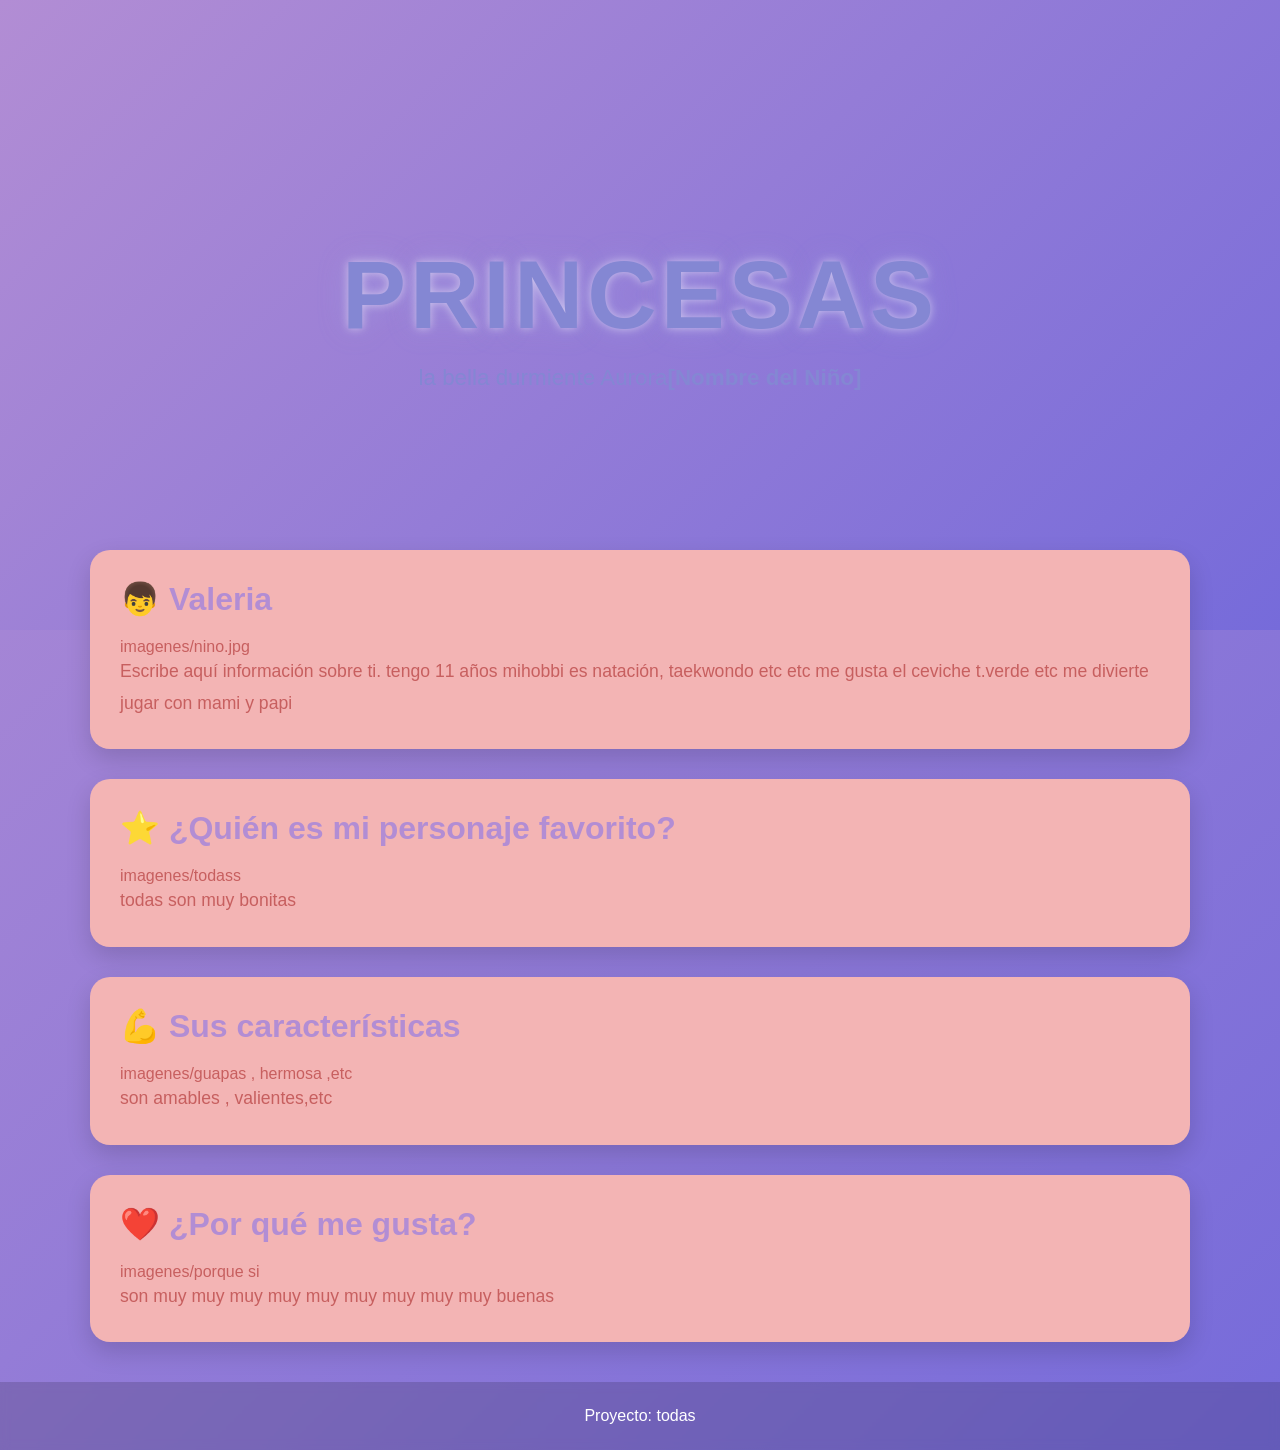
<file: docs/personajeFavorito/index.html>
<!DOCTYPE html>
<html lang="es">

<head>
    <meta charset="UTF-8">
    <meta name="viewport" content="width=device-width, initial-scale=1.0">
    <title>la sirenita Ariel</title>
    <link rel="stylesheet" href="style.css">
</head>

<body>

    <header class="hero">
        <div class="hero-content">
            <h1>princesas</h1>
            <p>la bella durmiente Aurora<strong>[Nombre del Niño]</strong></p>
        </div>
    </header>

    <main>

        <section class="card">
            <h2>👦 Valeria</h2>
            imagenes/nino.jpg

            <p>
                Escribe aquí información sobre ti.
                tengo 11 años mihobbi es natación,
                taekwondo etc etc me gusta el ceviche t.verde etc  
               me divierte jugar con mami y papi 
            </p>
        </section>

        <section class="card">
            <h2>⭐ ¿Quién es mi personaje favorito?</h2>
            imagenes/todass

            <p>
                todas son muy bonitas
            </p>
        </section>

        <section class="card">
            <h2>💪 Sus características</h2>
            imagenes/guapas , hermosa ,etc

            <p>
                son amables , valientes,etc
            </p>
        </section>

        <section class="card">
            <h2>❤️ ¿Por qué me gusta?</h2>
            imagenes/porque si

            <p>
                son muy muy muy muy muy muy muy muy muy buenas
            </p>
        </section>

    </main>

    <footer>
        <p>Proyecto: todas</p>
    </footer>

</body>

</html>
</file>
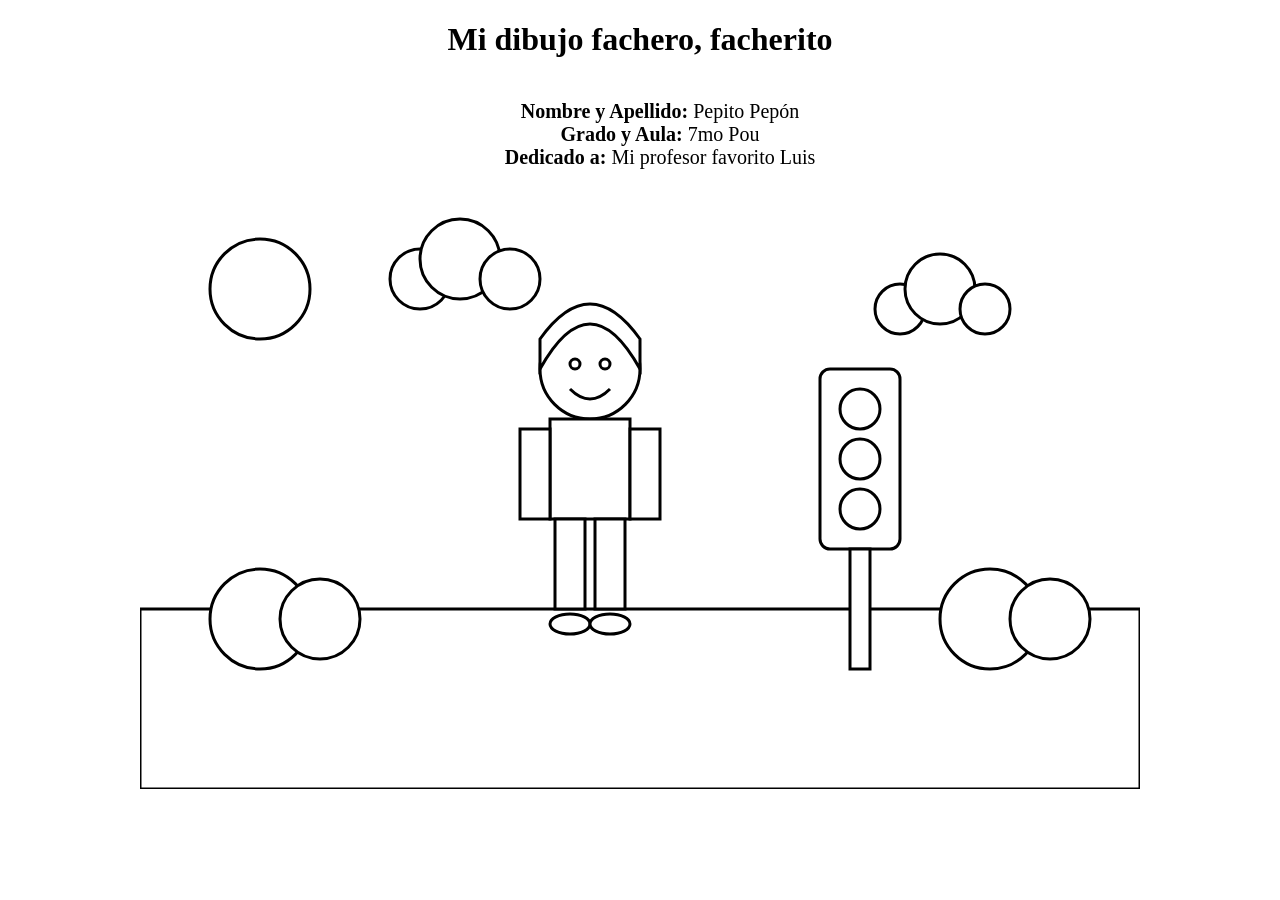
<file: docs/semaforoRGB/index.html>
<!DOCTYPE html>
<html lang="es">
<head>
    <meta charset="UTF-8">
    <title>Dibujo para colorear</title>
    <link rel="stylesheet" href="estilos.css">
</head>
<body>
<h1>Mi dibujo fachero, facherito</h1>
<ul>
  <li><strong>Nombre y Apellido:</strong> Pepito Pepón</li>
  <li><strong>Grado y Aula:</strong> 7mo Pou</li>
  <li><strong>Dedicado a:</strong> Mi profesor favorito Luis</li>
</ul>
<svg viewBox="0 0 1000 600" class="dibujo cielo">

    <!-- Sol -->
    <circle class="sol" cx="120" cy="100" r="50"/>

    <!-- Nubes -->
    <g class="nube">
        <circle class="nube-cuerpo" cx="280" cy="90" r="30"/>
        <circle class="nube-cuerpo" cx="320" cy="70" r="40"/>
        <circle class="nube-cuerpo" cx="370" cy="90" r="30"/>
    </g>

    <g class="nube">
        <circle class="nube-cuerpo" cx="760" cy="120" r="25"/>
        <circle class="nube-cuerpo" cx="800" cy="100" r="35"/>
        <circle class="nube-cuerpo" cx="845" cy="120" r="25"/>
    </g>

    <!-- Césped -->
    <rect class="cesped" x="0" y="420" width="1000" height="180"/>

    <!-- Arbustos -->
    <circle class="arbusto" cx="120" cy="430" r="50"/>
    <circle class="arbusto" cx="180" cy="430" r="40"/>

    <circle class="arbusto" cx="850" cy="430" r="50"/>
    <circle class="arbusto" cx="910" cy="430" r="40"/>

    <!-- Semáforo -->
    <g class="semaforo">

        <rect class="cuerpo-semaforo"
              x="680"
              y="180"
              width="80"
              height="180"
              rx="10"/>

        <circle class="luz-roja"
                cx="720"
                cy="220"
                r="20"/>

        <circle class="luz-amarilla"
                cx="720"
                cy="270"
                r="20"/>

        <circle class="luz-verde"
                cx="720"
                cy="320"
                r="20"/>

        <rect class="palo-semaforo"
              x="710"
              y="360"
              width="20"
              height="120"/>

    </g>

    <!-- Persona -->

    <!-- Cabeza -->
    <circle class="piel"
            cx="450"
            cy="180"
            r="50"/>

    <!-- Cabello -->
    <path class="cabello"
          d="M400 180
             Q450 90 500 180
             L500 150
             Q450 80 400 150 Z"/>

    <!-- Ojos -->
    <circle class="ojo"
            cx="435"
            cy="175"
            r="5"/>

    <circle class="ojo"
            cx="465"
            cy="175"
            r="5"/>

    <!-- Sonrisa -->
    <path class="boca"
          d="M430 200 Q450 220 470 200"/>

    <!-- Polo -->
    <rect class="polo"
          x="410"
          y="230"
          width="80"
          height="100"/>

    <!-- Brazos -->
    <rect class="piel"
          x="380"
          y="240"
          width="30"
          height="90"/>

    <rect class="piel"
          x="490"
          y="240"
          width="30"
          height="90"/>

    <!-- Pantalón -->
    <rect class="pantalon"
          x="415"
          y="330"
          width="30"
          height="90"/>

    <rect class="pantalon"
          x="455"
          y="330"
          width="30"
          height="90"/>

    <!-- Zapatos -->
    <ellipse class="zapato"
             cx="430"
             cy="435"
             rx="20"
             ry="10"/>

    <ellipse class="zapato"
             cx="470"
             cy="435"
             rx="20"
             ry="10"/>

</svg>

</body>
</html>
</file>
<file: docs/personajeFavorito/style.css>
/*======================================
  PALETA DE COLORES
======================================*/
:root {
    --color-primario: #b28dd4;
    --color-secundario: #766bda;
}

/*======================================
  CONFIGURACIÓN GENERAL
======================================*/
* {
    margin: 0;
    padding: 0;
    box-sizing: border-box;
}

body {
    font-family: "Segoe UI", Arial, sans-serif;

    background: linear-gradient(
        135deg,
        var(--color-primario),
        var(--color-secundario)
    );

    min-height: 100vh;
    color: #c75f5f;
}

/*======================================
  HERO
======================================*/
.hero {
    height: 70vh;

    display: flex;
    justify-content: center;
    align-items: center;

    text-align: center;

    background: linear-gradient(
        135deg,
        var(--color-primario),
        var(--color-secundario)
    );

    color: rgb(132, 135, 211);
}

.hero-content {
    animation: aparecer 1.5s ease;
}

.hero h1 {
    font-size: clamp(3rem, 8vw, 6rem);
    letter-spacing: 4px;
    text-transform: uppercase;

    text-shadow:
        0 0 10px rgba(255,255,255,.5),
        0 0 30px rgba(160, 178, 238, 0.3);

    animation: flotar 3s ease-in-out infinite;
}

.hero p {
    font-size: 1.4rem;
    margin-top: 15px;
}

/*======================================
  CONTENEDOR
======================================*/
main {
    width: 90%;
    max-width: 1100px;

    margin: -80px auto 40px;
}

/*======================================
  TARJETAS
======================================*/
.card {
    background: rgb(243, 180, 180);

    margin-bottom: 30px;
    padding: 30px;

    border-radius: 20px;

    box-shadow: 0 10px 25px rgba(0,0,0,.15);

    transition: .3s;
}

.card:hover {
    transform: translateY(-8px);
}

.card h2 {
    color: var(--color-primario);
    margin-bottom: 20px;
    font-size: 2rem;
}

.card img {
    width: 100%;
    max-width: 450px;

    display: block;
    margin: 20px auto;

    border-radius: 15px;

    transition: .4s;
}

.card img:hover {
    transform: scale(1.05);
}

.card p {
    font-size: 1.1rem;
    line-height: 1.8;
}

/*======================================
  FOOTER
======================================*/
footer {
    text-align: center;

    padding: 25px;

    color: white;

    background: rgba(0,0,0,.15);

    backdrop-filter: blur(5px);
}

/*======================================
  ANIMACIONES
======================================*/
@keyframes aparecer {
    from {
        opacity: 0;
        transform: translateY(40px);
    }

    to {
        opacity: 1;
        transform: translateY(0);
    }
}

@keyframes flotar {
    0% {
        transform: translateY(0);
    }

    50% {
        transform: translateY(-10px);
    }

    100% {
        transform: translateY(0);
    }
}

/*======================================
  RESPONSIVE
======================================*/
@media (max-width: 768px) {

    .hero {
        height: 55vh;
    }

    .hero p {
        font-size: 1rem;
    }

    .card {
        padding: 20px;
    }

    .card h2 {
        font-size: 1.5rem;
    }
}
</file>
<file: docs/semaforoRGB/estilos.css>
body{
    margin:0;
    display:flex;
    justify-content:center;
    background:white;
    flex-direction: column;
    align-items: center;

}
h1 {
  text-align: center;
}
ul {
  list-style-type: none;
  display: flex;
  flex-direction: column;
  align-items: center;
  font-size: 20px;
}
.dibujo{
    width:1000px;
}

.cielo,
.sol,
.nube-cuerpo,
.cesped,
.arbusto,
.cuerpo-semaforo,
.luz-roja,
.luz-amarilla,
.luz-verde,
.palo-semaforo,
.piel,
.cabello,
.ojo,
.polo,
.pantalon,
.zapato{
    fill:white;
    stroke:black;
    stroke-width:3;
}
</file>
